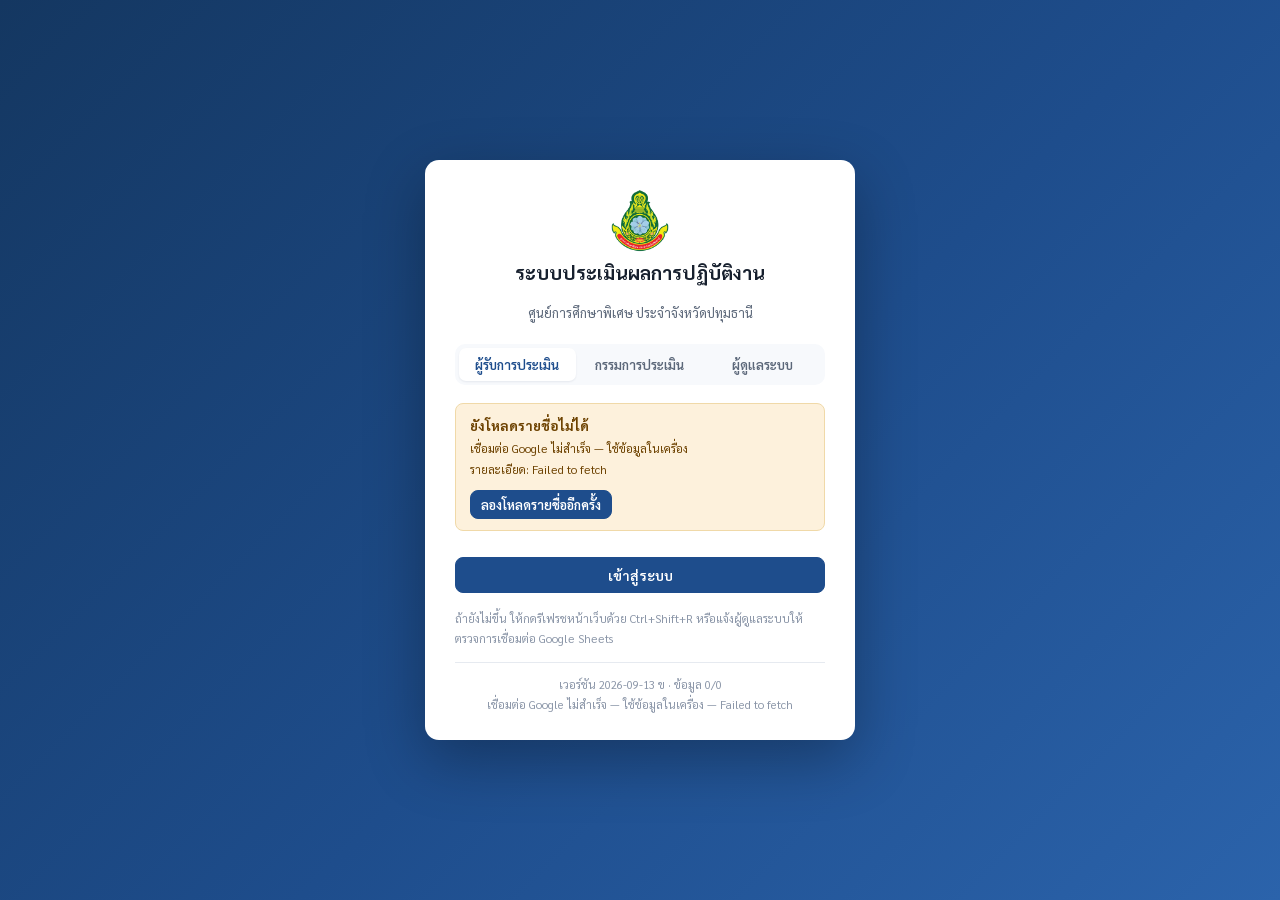
<file: index.html>
<!DOCTYPE html>
<html lang="th" dir="ltr">
<head>
<meta charset="UTF-8">
<meta name="viewport" content="width=device-width, initial-scale=1">
<title>ระบบประเมินผลการปฏิบัติงาน — ศูนย์การศึกษาพิเศษ ประจำจังหวัดปทุมธานี</title>
<link rel="icon" href="logo.png">
<link href="https://fonts.googleapis.com/css2?family=Sarabun:wght@400;600;700&display=swap" rel="stylesheet">
<link rel="stylesheet" href="css/app.css?v=6">
<link rel="stylesheet" href="css/print.css?v=6">
</head>
<body>

<!-- ระหว่างโหลดข้อมูลจาก Google Sheets — กันไม่ให้เห็นหน้าขาวเปล่า ๆ -->
<div id="boot" style="position:fixed;inset:0;z-index:120;background:linear-gradient(135deg,#143761,#1e4d8c 55%,#2b63ab);
     display:flex;align-items:center;justify-content:center;flex-direction:column;gap:14px;color:#fff;
     font-family:'Sarabun','TH Sarabun New',sans-serif;text-align:center;padding:20px">
  <img src="logo.png" alt="" style="width:64px;height:64px;object-fit:contain" onerror="this.style.display='none'">
  <div style="font-size:17px;font-weight:700">ระบบประเมินผลการปฏิบัติงาน</div>
  <div id="boot-msg" style="font-size:14px;color:#bcd0ec">กำลังโหลดข้อมูลจาก Google Sheets…</div>
  <div id="boot-slow" style="display:none;font-size:13px;color:#f3d8a0;max-width:340px;line-height:1.7">
    ใช้เวลานานกว่าปกติ — หากค้างอยู่นาน ให้กดรีเฟรชหน้าเว็บ (Ctrl+Shift+R)
  </div>
</div>
<script>
  /* ถ้าโหลดนานผิดปกติ ให้ขึ้นคำแนะนำ แทนที่จะปล่อยให้ผู้ใช้มองจอนิ่ง ๆ */
  setTimeout(function () {
    var el = document.getElementById('boot-slow');
    if (el && document.getElementById('boot')) el.style.display = 'block';
  }, 8000);
</script>

<!-- ==================== หน้าเข้าสู่ระบบ ==================== -->
<div class="login-screen" id="login-screen" style="display:none">
  <div class="login-card">
    <div class="logo">
      <img src="logo.png" alt="ตราหน่วยงาน" onerror="this.style.display='none'">
      <h1>ระบบประเมินผลการปฏิบัติงาน</h1>
    </div>
    <div class="sub" id="login-org">ศูนย์การศึกษาพิเศษ ประจำจังหวัดปทุมธานี</div>

    <div class="role-tabs" id="role-tabs">
      <button class="role-tab active" data-role="evaluatee">ผู้รับการประเมิน</button>
      <button class="role-tab" data-role="evaluator">กรรมการประเมิน</button>
      <button class="role-tab" data-role="admin">ผู้ดูแลระบบ</button>
    </div>

    <form id="login-form" autocomplete="on">
      <div id="login-fields"></div>
      <div class="login-err" id="login-err"></div>
      <button class="btn btn-primary" type="submit" style="width:100%;margin-top:6px">เข้าสู่ระบบ</button>
    </form>

    <div class="small" style="margin-top:16px;color:#8b96a8;line-height:1.7" id="login-hint"></div>
  </div>
</div>

<!-- ==================== ตัวระบบ ==================== -->
<div class="app" id="app" style="display:none">

  <aside class="sidebar" id="sidebar">
    <div class="sidebar-brand">
      <img src="logo.png" alt="" onerror="this.style.display='none'">
      <div>
        <div class="t1">ระบบประเมินผลการปฏิบัติงาน</div>
        <div class="t2" id="brand-org">ศูนย์การศึกษาพิเศษ ปทุมธานี</div>
      </div>
    </div>
    <nav class="sidebar-nav" id="nav"></nav>
    <div class="sidebar-foot">
      <div class="who" id="me-name">—</div>
      <div class="role" id="me-role">—</div>
      <div class="sync" id="sync-state"><span class="dot"></span><span class="txt">เก็บข้อมูลในเครื่องนี้</span></div>
      <button class="btn btn-sm" style="width:100%;margin-top:10px" onclick="App.logout()">ออกจากระบบ</button>
    </div>
  </aside>

  <div class="main">
    <header class="topbar">
      <button class="btn btn-sm menu-toggle" onclick="document.getElementById('sidebar').classList.toggle('open')">☰</button>
      <div>
        <h1 id="page-title">—</h1>
        <div class="sub" id="page-sub"></div>
      </div>
      <div class="spacer"></div>
      <div class="sub" id="page-actions"></div>
    </header>
    <div class="content" id="page"></div>
  </div>
</div>

<div class="toast-wrap" id="toasts"></div>
<div id="modal-host"></div>

<script src="js/config.js?v=12"></script>
<script src="js/forms.js?v=12"></script>
<script src="js/store.js?v=12"></script>
<script src="js/print.js?v=12"></script>
<script src="js/app.js?v=12"></script>
</body>
</html>
</file>
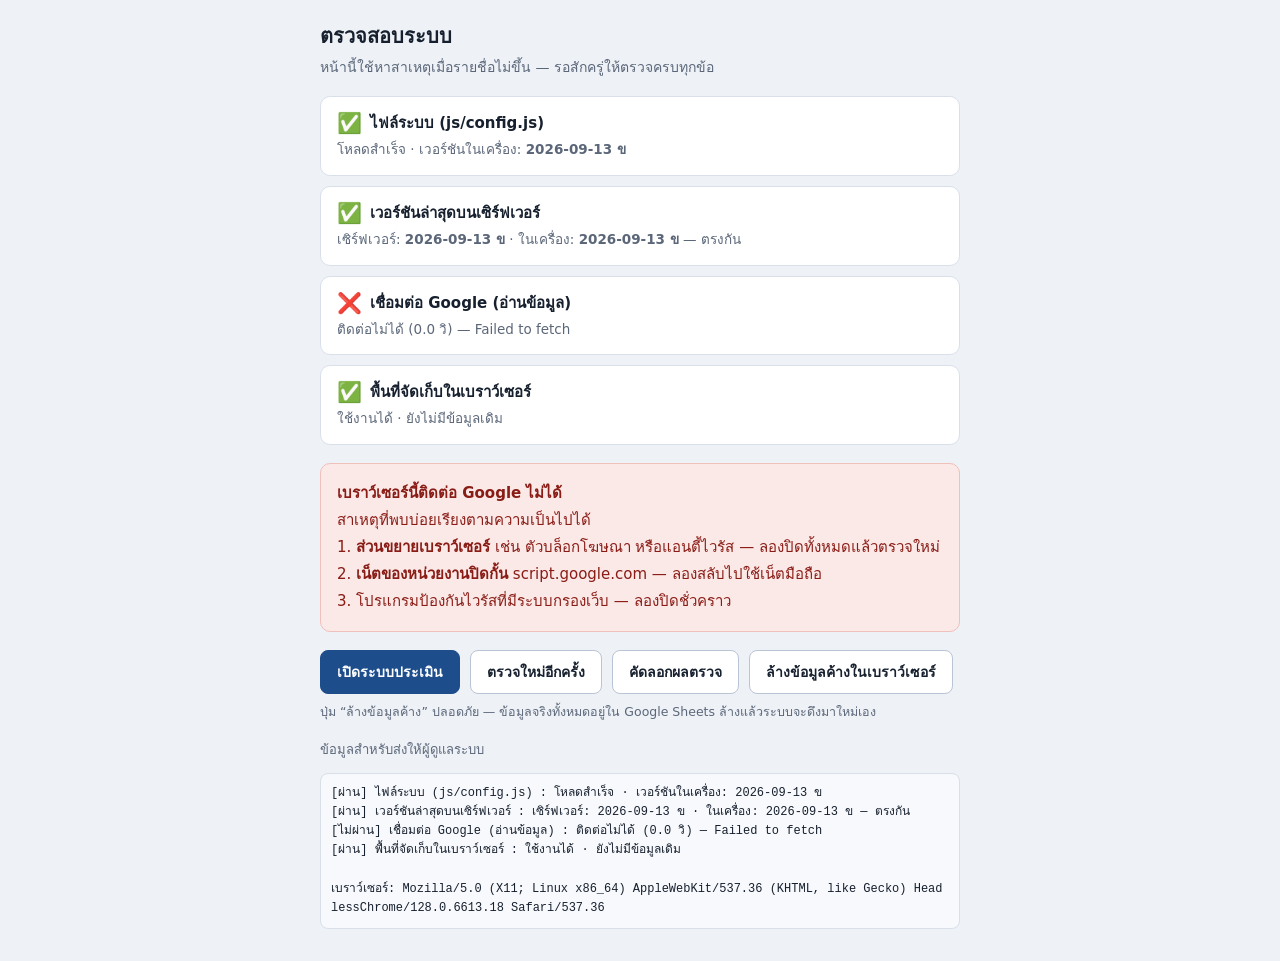
<file: check.html>
<!DOCTYPE html>
<html lang="th">
<head>
<meta charset="UTF-8">
<meta name="viewport" content="width=device-width, initial-scale=1">
<title>ตรวจสอบระบบ — ระบบประเมินผลการปฏิบัติงาน</title>
<style>
  body { margin:0; padding:20px; background:#eef1f6; color:#17202e;
         font-family:'Sarabun','TH Sarabun New','Leelawadee UI',system-ui,sans-serif; line-height:1.6; }
  .wrap { max-width:640px; margin:0 auto; }
  h1 { font-size:20px; margin:0 0 4px; }
  .sub { color:#5b6779; font-size:14px; margin-bottom:18px; }
  .row { background:#fff; border:1px solid #d9e0ea; border-radius:10px;
         padding:14px 16px; margin-bottom:10px; }
  .row .t { font-weight:700; font-size:15px; display:flex; align-items:center; gap:8px; }
  .row .d { font-size:13.5px; color:#5b6779; margin-top:4px; word-break:break-all; }
  .ic { font-size:20px; line-height:1; }
  .ok { color:#16794a; } .bad { color:#b3261e; } .wait { color:#a86500; }
  .verdict { border-radius:10px; padding:16px; margin:18px 0; font-size:15px; line-height:1.8; }
  .v-ok { background:#e3f4ec; border:1px solid #a9d9c2; color:#0f5c37; }
  .v-bad { background:#fbe9e7; border:1px solid #f0c0bb; color:#8a1c16; }
  .v-wait { background:#fdf1dc; border:1px solid #f0d9a8; color:#6d4200; }
  button { font-family:inherit; font-size:14px; font-weight:600; padding:10px 16px;
           border-radius:8px; border:1px solid #1e4d8c; background:#1e4d8c; color:#fff; cursor:pointer; }
  button.alt { background:#fff; color:#17202e; border-color:#b9c4d4; }
  .btns { display:flex; gap:10px; flex-wrap:wrap; margin-top:16px; }
  pre { background:#f7f9fc; border:1px solid #d9e0ea; border-radius:8px; padding:10px;
        font-size:12px; overflow-x:auto; white-space:pre-wrap; word-break:break-all; }
</style>
</head>
<body>
<div class="wrap">
  <h1>ตรวจสอบระบบ</h1>
  <div class="sub">หน้านี้ใช้หาสาเหตุเมื่อรายชื่อไม่ขึ้น — รอสักครู่ให้ตรวจครบทุกข้อ</div>

  <div id="rows"></div>
  <div id="verdict"></div>

  <div class="btns">
    <button onclick="location.href='index.html?v='+Date.now()">เปิดระบบประเมิน</button>
    <button class="alt" onclick="location.reload()">ตรวจใหม่อีกครั้ง</button>
    <button class="alt" onclick="copyAll()">คัดลอกผลตรวจ</button>
    <button class="alt" onclick="resetLocal()">ล้างข้อมูลค้างในเบราว์เซอร์</button>
  </div>
  <div style="font-size:12.5px;color:#5b6779;margin-top:8px">
    ปุ่ม “ล้างข้อมูลค้าง” ปลอดภัย — ข้อมูลจริงทั้งหมดอยู่ใน Google Sheets
    ล้างแล้วระบบจะดึงมาใหม่เอง
  </div>

  <div style="margin-top:18px">
    <div style="font-size:13px;color:#5b6779;margin-bottom:6px">ข้อมูลสำหรับส่งให้ผู้ดูแลระบบ</div>
    <pre id="dump">กำลังตรวจ…</pre>
  </div>
</div>

<script src="js/config.js?c=1"></script>
<script>
var results = [];

function add(name, state, detail) {
  results.push({ name: name, state: state, detail: detail });
  render();
}

function render() {
  var icons = { ok: '✅', bad: '❌', wait: '⏳' };
  document.getElementById('rows').innerHTML = results.map(function (r) {
    return '<div class="row"><div class="t"><span class="ic ' + r.state + '">' +
      icons[r.state] + '</span>' + r.name + '</div>' +
      '<div class="d">' + r.detail + '</div></div>';
  }).join('');

  document.getElementById('dump').textContent = results.map(function (r) {
    return (r.state === 'ok' ? '[ผ่าน] ' : r.state === 'bad' ? '[ไม่ผ่าน] ' : '[รอ] ') +
      r.name + ' : ' + r.detail.replace(/<[^>]+>/g, '');
  }).join('\n') + '\n\nเบราว์เซอร์: ' + navigator.userAgent;
}

function verdict(cls, html) {
  document.getElementById('verdict').innerHTML = '<div class="verdict v-' + cls + '">' + html + '</div>';
}

function resetLocal() {
  if (!confirm('ล้างข้อมูลที่ค้างอยู่ในเบราว์เซอร์นี้?\n\nข้อมูลจริงอยู่ใน Google Sheets จะไม่หายไปไหน\nระบบจะดึงมาใหม่ทั้งหมด')) return;
  try {
    var keys = [];
    for (var i = 0; i < localStorage.length; i++) keys.push(localStorage.key(i));
    for (var j = 0; j < keys.length; j++) {
      if (keys[j] && keys[j].indexOf('pa_') === 0) localStorage.removeItem(keys[j]);
    }
    sessionStorage.clear();
    if (window.indexedDB && indexedDB.deleteDatabase) indexedDB.deleteDatabase('pa_eval_files');
  } catch (e) { alert('ล้างไม่สำเร็จ: ' + e.message); return; }
  alert('ล้างเรียบร้อย กำลังเปิดระบบใหม่');
  location.href = 'index.html?v=' + Date.now();
}

function copyAll() {
  var t = document.getElementById('dump').textContent;
  if (navigator.clipboard) navigator.clipboard.writeText(t).then(function () { alert('คัดลอกแล้ว'); });
  else alert('กรุณาเลือกข้อความในกล่องด้านล่างแล้วคัดลอกเอง');
}

/* ---------- เริ่มตรวจ ---------- */

(function run() {
  /* 1. ไฟล์โค้ดโหลดครบไหม */
  if (typeof APP_VERSION === 'undefined') {
    add('ไฟล์ระบบ (js/config.js)', 'bad', 'โหลดไม่สำเร็จ — เบราว์เซอร์อาจบล็อกไฟล์ หรือเน็ตมีปัญหา');
    verdict('bad', '<b>ไฟล์ของระบบโหลดไม่ได้</b><br>' +
      'มักเกิดจากส่วนขยายเบราว์เซอร์ (ตัวบล็อกโฆษณา / แอนตี้ไวรัส) บล็อกไว้ ' +
      'หรือเน็ตของหน่วยงานปิดกั้น<br>ลองปิดส่วนขยายทั้งหมด แล้วกด “ตรวจใหม่อีกครั้ง”');
    return;
  }
  add('ไฟล์ระบบ (js/config.js)', 'ok', 'โหลดสำเร็จ · เวอร์ชันในเครื่อง: <b>' + APP_VERSION + '</b>');

  /* 2. เวอร์ชันบนเซิร์ฟเวอร์ */
  add('เวอร์ชันล่าสุดบนเซิร์ฟเวอร์', 'wait', 'กำลังตรวจ…');
  fetch('version.json?t=' + Date.now(), { cache: 'no-store' })
    .then(function (r) { return r.json(); })
    .then(function (j) {
      var same = j.version === APP_VERSION;
      results[1] = {
        name: 'เวอร์ชันล่าสุดบนเซิร์ฟเวอร์', state: same ? 'ok' : 'bad',
        detail: 'เซิร์ฟเวอร์: <b>' + j.version + '</b> · ในเครื่อง: <b>' + APP_VERSION + '</b>' +
          (same ? ' — ตรงกัน' : ' — <b>ไม่ตรงกัน แปลว่าเบราว์เซอร์ใช้ไฟล์เก่าที่ค้างอยู่</b>')
      };
      render();
      if (!same) {
        verdict('bad', '<b>เบราว์เซอร์ยังใช้ไฟล์เก่าที่ค้างในหน่วยความจำ</b><br>' +
          'วิธีแก้: กด <b>Ctrl+Shift+Delete</b> → เลือก “รูปภาพและไฟล์ที่แคชไว้” → ล้างข้อมูล ' +
          'แล้วเปิดหน้านี้ใหม่');
      }
      step3();
    })['catch'](function (e) {
      results[1] = { name: 'เวอร์ชันล่าสุดบนเซิร์ฟเวอร์', state: 'bad', detail: 'อ่านไม่ได้: ' + e.message };
      render(); step3();
    });
})();

/* 3. ต่อ Google Apps Script ได้ไหม */
function step3() {
  add('เชื่อมต่อ Google (อ่านข้อมูล)', 'wait', 'กำลังติดต่อ… อาจใช้เวลา 5–15 วินาที');
  var idx = results.length - 1;
  var t0 = Date.now();

  fetch(DEFAULT_GS_URL, {
    method: 'POST',
    headers: { 'Content-Type': 'text/plain;charset=utf-8' },
    body: JSON.stringify({ action: 'pull', key: DEFAULT_GS_KEY || '' }),
    redirect: 'follow'
  })
    .then(function (r) { return r.text(); })
    .then(function (txt) {
      var sec = ((Date.now() - t0) / 1000).toFixed(1);
      var j;
      try { j = JSON.parse(txt); } catch (e) {
        var match = txt.match(/<div[^>]*style="[^"]*monospace[^"]*"[^>]*>([\s\S]*?)<\/div>/i) ||
                    txt.match(/<title>([\s\S]*?)<\/title>/i);
        var cleanMsg = match ? match[1].replace(/<[^>]+>/g, ' ').replace(/\s+/g, ' ').trim() : '';
        results[idx] = { name: 'เชื่อมต่อ Google (อ่านข้อมูล)', state: 'bad',
          detail: 'เซิร์ฟเวอร์แจ้ง (' + sec + ' วิ): ' + (cleanMsg || 'ตอบกลับผิดรูปแบบ: ' + txt.slice(0, 100)) };
        render();
        if (cleanMsg.indexOf('doPost') !== -1 || cleanMsg.indexOf('ไม่พบฟังก์ชัน') !== -1 || cleanMsg.indexOf('Script function not found') !== -1) {
          verdict('bad', '<b>ไม่พบฟังก์ชัน doPost ใน Google Apps Script</b><br>' +
            'สาเหตุ: ใน Apps Script ยังไม่ได้วางโค้ดจาก <code>google_apps_script/Code.gs</code> หรือยังไม่ได้กด <b>Deploy เวอร์ชันใหม่</b><br>' +
            'วิธีแก้:<br>' +
            '1. เปิดโปรเจกต์ที่ <a href="https://script.google.com" target="_blank">script.google.com</a> ตรวจว่าวางโค้ดใน <code>Code.gs</code> ครบถ้วนแล้วกดบันทึก (Ctrl+S)<br>' +
            '2. กดปุ่มสีน้ำเงิน <b>Deploy (การปรับใช้)</b> → <b>Manage deployments (จัดการการปรับใช้)</b><br>' +
            '3. กดรูปดินสอ ✏️ (แก้ไข) ที่รายการ Web app<br>' +
            '4. ตรงช่อง <b>Version (เวอร์ชัน)</b> ให้เลือก <b>New version (เวอร์ชันใหม่)</b><br>' +
            '5. กด <b>Deploy (ปรับใช้)</b> แล้วกลับมาหน้านี้กด “ตรวจใหม่อีกครั้ง”');
        } else if (txt.indexOf('accounts.google.com') !== -1 || txt.indexOf('ServiceLogin') !== -1 ||
                   txt.indexOf('ไม่สามารถเปิดไฟล์ได้ในเวลานี้') !== -1 || txt.indexOf('unable to open the file') !== -1 ||
                   txt.indexOf('docs-drivelogo') !== -1) {
          verdict('bad', '<b>Google ปิดกั้นการเชื่อมต่อ (ติดสิทธิ์การเข้าถึง / บังคับล็อกอิน)</b><br>' +
            'สาเหตุ: ตอน Deploy ตั้งค่า <b>Who has access (ผู้มีสิทธิ์เข้าถึง)</b> ไม่ได้เป็น <b>Anyone (ทุกคน)</b> หรือ Execute as ไม่ได้เป็น Me<br><br>' +
            '<b>วิธีแก้ไข:</b><br>' +
            '1. เปิด <a href="https://script.google.com" target="_blank">script.google.com</a> ➔ กด <b>Deploy (การปรับใช้)</b> ➔ <b>Manage deployments (จัดการการปรับใช้)</b><br>' +
            '2. กดรูปดินสอ ✏️ (แก้ไข)<br>' +
            '3. ตรวจสอบ 2 ช่องนี้:<br>' +
            '&nbsp;&nbsp;&bull; <b>Execute as (ผู้ดำเนินการ):</b> ต้องเป็น <code>Me (ฉัน)</code><br>' +
            '&nbsp;&nbsp;&bull; <b>Who has access (ผู้มีสิทธิ์เข้าถึง):</b> ต้องเป็น <code>Anyone (ทุกคน)</code><br>' +
            '&nbsp;&nbsp;&bull; <b>Version (เวอร์ชัน):</b> เลือก <code>New version (เวอร์ชันใหม่)</code><br>' +
            '4. กด <b>Deploy (ปรับใช้)</b><br><br>' +
            '⚠️ <i>หมายเหตุ: หากช่อง Who has access ไม่มีตัวเลือก “Anyone” (มีแค่เฉพาะคนในองค์กร) แปลว่าใช้อีเมลโรงเรียน/องค์กรที่ติดนโยบายล็อกสิทธิ์ ให้สร้างโปรเจกต์ด้วย <b>Gmail ส่วนตัว (@gmail.com)</b> แทนครับ</i>');
        } else {
          verdict('bad', '<b>Google ตอบกลับผิดปกติ</b> (' + (cleanMsg || 'ไม่ใช่ JSON') + ')<br>อาจต้อง Deploy Web app ใหม่ แจ้งผู้ดูแลระบบ');
        }
        return;
      }
      if (!j.ok) {
        results[idx] = { name: 'เชื่อมต่อ Google (อ่านข้อมูล)', state: 'bad', detail: 'เซิร์ฟเวอร์แจ้ง: ' + j.error };
        render(); return;
      }
      var d = j.data;
      results[idx] = { name: 'เชื่อมต่อ Google (อ่านข้อมูล)', state: 'ok',
        detail: 'สำเร็จใน ' + sec + ' วินาที' };
      render();

      add('ข้อมูลที่ดึงมาได้', d.people.length ? 'ok' : 'bad',
        'ผู้รับการประเมิน <b>' + d.people.length + '</b> คน · ' +
        'กรรมการ <b>' + d.evaluators.length + '</b> คน · ' +
        'รอบการประเมิน <b>' + d.assignments.length + '</b> รายการ');

      if (d.people.length) {
        verdict('ok', '<b>ทุกอย่างปกติ</b><br>' +
          'เบราว์เซอร์นี้ใช้งานระบบได้ กดปุ่ม “เปิดระบบประเมิน” ด้านล่างได้เลย<br>' +
          'ถ้ากดแล้วรายชื่อยังไม่ขึ้น ให้แจ้งผู้ดูแลระบบพร้อมส่งข้อความในกล่องด้านล่าง');
      } else {
        verdict('bad', '<b>เชื่อมต่อได้ แต่ไม่มีรายชื่อในฐานข้อมูล</b><br>แจ้งผู้ดูแลระบบให้ตรวจ Google Sheets');
      }
    })
    ['catch'](function (e) {
      var sec = ((Date.now() - t0) / 1000).toFixed(1);
      results[idx] = { name: 'เชื่อมต่อ Google (อ่านข้อมูล)', state: 'bad',
        detail: 'ติดต่อไม่ได้ (' + sec + ' วิ) — ' + e.message };
      render();
      verdict('bad', '<b>เบราว์เซอร์นี้ติดต่อ Google ไม่ได้</b><br>' +
        'สาเหตุที่พบบ่อยเรียงตามความเป็นไปได้<br>' +
        '1. <b>ส่วนขยายเบราว์เซอร์</b> เช่น ตัวบล็อกโฆษณา หรือแอนตี้ไวรัส — ลองปิดทั้งหมดแล้วตรวจใหม่<br>' +
        '2. <b>เน็ตของหน่วยงานปิดกั้น</b> script.google.com — ลองสลับไปใช้เน็ตมือถือ<br>' +
        '3. โปรแกรมป้องกันไวรัสที่มีระบบกรองเว็บ — ลองปิดชั่วคราว');
    });
}

/* 4. พื้นที่จัดเก็บในเบราว์เซอร์ */
setTimeout(function () {
  try {
    localStorage.setItem('pa_test', '1');
    localStorage.removeItem('pa_test');
    var db = localStorage.getItem('pa_eval_db_v1');
    var ses = localStorage.getItem('pa_eval_session_v1');
    var n = 0;
    if (db) { try { n = (JSON.parse(db).people || []).length; } catch (e) {} }
    add('พื้นที่จัดเก็บในเบราว์เซอร์', 'ok',
      'ใช้งานได้' +
      (db ? ' · มีข้อมูลเดิมค้างอยู่ ' + Math.round(db.length / 1024) + ' KB (รายชื่อ ' + n + ' คน)'
          : ' · ยังไม่มีข้อมูลเดิม') +
      (ses ? '<br><b>พบการเข้าสู่ระบบค้างไว้</b> — ระบบจะข้ามหน้าเลือกชื่อไปหน้าใช้งานเลย ' +
             'ถ้าไม่ต้องการ ให้กด “ล้างข้อมูลค้างในเบราว์เซอร์”' : ''));
  } catch (e) {
    add('พื้นที่จัดเก็บในเบราว์เซอร์', 'bad',
      'ใช้ไม่ได้: ' + e.message + ' — เบราว์เซอร์อาจปิดกั้นคุกกี้/ที่เก็บข้อมูลของเว็บนี้');
  }
}, 500);
</script>
</body>
</html>
</file>
<file: css/app.css>
/* =========================================================================
 * app.css — หน้าจอใช้งาน (ไม่เกี่ยวกับหน้าพิมพ์ ดู print.css)
 * ========================================================================= */

:root {
  --bg: #eef1f6;
  --surface: #ffffff;
  --surface-2: #f7f9fc;
  --border: #d9e0ea;
  --border-strong: #b9c4d4;
  --text: #17202e;
  --text-dim: #5b6779;
  --text-faint: #8b96a8;
  --brand: #1e4d8c;
  --brand-dark: #143761;
  --brand-soft: #e8effa;
  --accent: #b8860b;
  --ok: #16794a;
  --ok-soft: #e3f4ec;
  --warn: #a86500;
  --warn-soft: #fdf1dc;
  --danger: #b3261e;
  --danger-soft: #fbe9e7;
  --radius: 10px;
  --shadow: 0 1px 2px rgba(20, 40, 80, .06), 0 8px 24px rgba(20, 40, 80, .07);
  --shadow-sm: 0 1px 2px rgba(20, 40, 80, .08);
}

* { box-sizing: border-box; }

html, body {
  margin: 0; padding: 0;
  font-family: 'Sarabun', 'TH Sarabun New', 'Leelawadee UI', system-ui, sans-serif;
  background: var(--bg);
  color: var(--text);
  font-size: 15px;
  line-height: 1.6;
  -webkit-font-smoothing: antialiased;
}

h1, h2, h3, h4 { margin: 0; font-weight: 700; line-height: 1.35; }
p { margin: 0 0 .6em; }
a { color: var(--brand); }

/* ---------- layout ---------- */

.app { display: flex; min-height: 100vh; }

.sidebar {
  width: 268px; flex: 0 0 268px;
  background: var(--brand-dark);
  color: #dfe7f3;
  display: flex; flex-direction: column;
  position: sticky; top: 0; height: 100vh;
}

.sidebar-brand {
  display: flex; align-items: center; gap: 12px;
  padding: 18px 18px 16px;
  border-bottom: 1px solid rgba(255, 255, 255, .12);
}
.sidebar-brand img { width: 42px; height: 42px; object-fit: contain; border-radius: 8px; background: #fff; padding: 3px; }
.sidebar-brand .t1 { font-size: 14px; font-weight: 700; color: #fff; }
.sidebar-brand .t2 { font-size: 12px; color: #9fb4d4; }

.sidebar-nav { flex: 1; overflow-y: auto; padding: 12px 10px; }
.nav-group-label {
  font-size: 11px; letter-spacing: .06em; text-transform: uppercase;
  color: #7f95b8; padding: 12px 10px 6px; font-weight: 600;
}
.nav-item {
  display: flex; align-items: center; gap: 10px;
  padding: 9px 12px; border-radius: 8px;
  color: #cfdcef; cursor: pointer; font-size: 14.5px;
  border: none; background: none; width: 100%; text-align: left;
  font-family: inherit;
}
.nav-item:hover { background: rgba(255, 255, 255, .08); color: #fff; }
.nav-item.active { background: #2b63ab; color: #fff; font-weight: 600; }
.nav-item .ico { width: 18px; height: 18px; flex: 0 0 18px; opacity: .9; }
.nav-item .badge-count {
  margin-inline-start: auto; background: var(--accent); color: #fff;
  border-radius: 999px; font-size: 11px; padding: 1px 7px; font-weight: 700;
}

.sidebar-foot {
  border-top: 1px solid rgba(255, 255, 255, .12);
  padding: 12px 14px; font-size: 13px;
}
.sidebar-foot .who { color: #fff; font-weight: 600; }
.sidebar-foot .role { color: #9fb4d4; font-size: 12px; }
.sidebar-foot .sync { margin-top: 8px; font-size: 11.5px; color: #9fb4d4; display: flex; align-items: center; gap: 6px; }
.sync .dot { width: 7px; height: 7px; border-radius: 50%; background: #7f95b8; }
.sync.cloud .dot { background: #4ade80; }

.main { flex: 1; min-width: 0; display: flex; flex-direction: column; }

.topbar {
  background: var(--surface); border-bottom: 1px solid var(--border);
  padding: 14px 26px; display: flex; align-items: center; gap: 16px;
  position: sticky; top: 0; z-index: 20;
}
.topbar h1 { font-size: 19px; }
.topbar .sub { font-size: 13px; color: var(--text-dim); }
.topbar .spacer { flex: 1; }

.content { padding: 22px 26px 60px; max-width: 1180px; width: 100%; }

.menu-toggle { display: none; }

/* ---------- cards, tables, forms ---------- */

.card {
  background: var(--surface); border: 1px solid var(--border);
  border-radius: var(--radius); box-shadow: var(--shadow-sm);
  margin-bottom: 18px; overflow: hidden;
}
.card-head {
  padding: 14px 18px; border-bottom: 1px solid var(--border);
  display: flex; align-items: center; gap: 12px; background: var(--surface-2);
}
.card-head h2 { font-size: 16px; }
.card-head .sub { font-size: 12.5px; color: var(--text-dim); font-weight: 400; }
.card-head .spacer { flex: 1; }
.card-body { padding: 18px; }
.card-body.tight { padding: 0; }

.grid { display: grid; gap: 16px; }
.grid-2 { grid-template-columns: repeat(2, minmax(0, 1fr)); }
.grid-3 { grid-template-columns: repeat(3, minmax(0, 1fr)); }
.grid-4 { grid-template-columns: repeat(4, minmax(0, 1fr)); }

.field { display: flex; flex-direction: column; gap: 5px; margin-bottom: 14px; }
.field label { font-size: 13px; font-weight: 600; color: var(--text-dim); }
.field .hint { font-size: 12px; color: var(--text-faint); }

input[type=text], input[type=password], input[type=number], input[type=date],
input[type=email], select, textarea {
  font-family: inherit; font-size: 14.5px; color: var(--text);
  padding: 8px 11px; border: 1px solid var(--border-strong);
  border-radius: 8px; background: #fff; width: 100%;
}
input:focus, select:focus, textarea:focus {
  outline: 2px solid var(--brand-soft); border-color: var(--brand);
}
textarea { min-height: 84px; resize: vertical; }
input:disabled, select:disabled, textarea:disabled { background: #f1f4f8; color: var(--text-faint); }

.btn {
  display: inline-flex; align-items: center; gap: 7px; justify-content: center;
  font-family: inherit; font-size: 14px; font-weight: 600;
  padding: 8px 15px; border-radius: 8px; cursor: pointer;
  border: 1px solid var(--border-strong); background: #fff; color: var(--text);
  transition: background .12s, border-color .12s;
}
.btn:hover { background: var(--surface-2); }
.btn-primary { background: var(--brand); border-color: var(--brand); color: #fff; }
.btn-primary:hover { background: var(--brand-dark); }
.btn-ok { background: var(--ok); border-color: var(--ok); color: #fff; }
.btn-ok:hover { filter: brightness(.93); }
.btn-danger { background: #fff; border-color: #e3b7b3; color: var(--danger); }
.btn-danger:hover { background: var(--danger-soft); }
.btn-sm { padding: 5px 10px; font-size: 13px; }
.btn:disabled { opacity: .5; cursor: not-allowed; }
.btn-row { display: flex; gap: 10px; flex-wrap: wrap; align-items: center; }

table.data { width: 100%; border-collapse: collapse; font-size: 14px; }
table.data th, table.data td { padding: 9px 12px; text-align: left; border-bottom: 1px solid var(--border); }
table.data th {
  background: var(--surface-2); font-weight: 600; font-size: 13px;
  color: var(--text-dim); white-space: nowrap;
}
table.data tbody tr:hover { background: #fafcff; }
table.data td.num, table.data th.num { text-align: center; font-variant-numeric: tabular-nums; }
.table-wrap { overflow-x: auto; }

.tag {
  display: inline-block; padding: 2px 9px; border-radius: 999px;
  font-size: 12px; font-weight: 600; border: 1px solid transparent;
}
.tag-ok { background: var(--ok-soft); color: var(--ok); }
.tag-warn { background: var(--warn-soft); color: var(--warn); }
.tag-danger { background: var(--danger-soft); color: var(--danger); }
.tag-info { background: var(--brand-soft); color: var(--brand); }
.tag-mute { background: #eef1f6; color: var(--text-dim); }

.empty {
  text-align: center; padding: 44px 20px; color: var(--text-faint); font-size: 14px;
}

.kpi { display: grid; grid-template-columns: repeat(4, minmax(0, 1fr)); gap: 14px; margin-bottom: 18px; }
.kpi .box {
  background: var(--surface); border: 1px solid var(--border);
  border-radius: var(--radius); padding: 14px 16px; box-shadow: var(--shadow-sm);
}
.kpi .box .label { font-size: 12.5px; color: var(--text-dim); }
.kpi .box .value { font-size: 26px; font-weight: 700; line-height: 1.2; margin-top: 2px; }
.kpi .box .foot { font-size: 12px; color: var(--text-faint); }

.notice {
  border-radius: 8px; padding: 11px 14px; font-size: 13.5px;
  border: 1px solid var(--border); background: var(--surface-2); margin-bottom: 16px;
}
.notice-info { background: var(--brand-soft); border-color: #c3d6f0; color: #14396b; }
.notice-warn { background: var(--warn-soft); border-color: #f0d9a8; color: #6d4200; }
.notice-danger { background: var(--danger-soft); border-color: #f0c0bb; color: #8a1c16; }

/* ---------- login ---------- */

.login-screen {
  position: fixed; inset: 0; z-index: 100;
  background: linear-gradient(135deg, #143761, #1e4d8c 55%, #2b63ab);
  display: flex; align-items: center; justify-content: center; padding: 20px;
}
.login-card {
  background: #fff; border-radius: 14px; box-shadow: 0 20px 60px rgba(0, 0, 0, .3);
  width: 100%; max-width: 430px; padding: 30px 30px 26px;
}
.login-card .logo { display: flex; flex-direction: column; align-items: center; gap: 8px; margin-bottom: 18px; }
.login-card .logo img { width: 62px; height: 62px; object-fit: contain; }
.login-card h1 { font-size: 19px; text-align: center; }
.login-card .sub { font-size: 13px; color: var(--text-dim); text-align: center; margin-bottom: 20px; }
.role-tabs { display: grid; grid-template-columns: repeat(3, 1fr); gap: 6px; background: var(--surface-2); padding: 4px; border-radius: 10px; margin-bottom: 18px; }
.role-tab {
  padding: 8px 4px; text-align: center; border-radius: 7px; cursor: pointer;
  font-size: 13px; font-weight: 600; color: var(--text-dim); border: none; background: none; font-family: inherit;
}
.role-tab.active { background: #fff; color: var(--brand); box-shadow: var(--shadow-sm); }
.login-err { color: var(--danger); font-size: 13px; min-height: 20px; }

/* ---------- modal ---------- */

.modal-back {
  position: fixed; inset: 0; background: rgba(15, 25, 45, .55);
  display: flex; align-items: flex-start; justify-content: center;
  padding: 40px 16px; z-index: 90; overflow-y: auto;
}
.modal {
  background: #fff; border-radius: 12px; width: 100%; max-width: 760px;
  box-shadow: 0 24px 70px rgba(0, 0, 0, .3);
}
.modal-head { padding: 16px 20px; border-bottom: 1px solid var(--border); display: flex; align-items: center; gap: 12px; }
.modal-head h2 { font-size: 17px; }
.modal-head .spacer { flex: 1; }
.modal-body { padding: 20px; max-height: 70vh; overflow-y: auto; }
.modal-foot { padding: 14px 20px; border-top: 1px solid var(--border); display: flex; gap: 10px; justify-content: flex-start; background: var(--surface-2); }
.icon-btn { border: none; background: none; cursor: pointer; font-size: 22px; line-height: 1; color: var(--text-dim); padding: 2px 6px; }

/* ---------- toast ---------- */

.toast-wrap { position: fixed; bottom: 20px; left: 20px; z-index: 200; display: flex; flex-direction: column; gap: 8px; }
.toast {
  background: #17202e; color: #fff; padding: 11px 16px; border-radius: 9px;
  font-size: 14px; box-shadow: 0 8px 26px rgba(0, 0, 0, .28); max-width: 380px;
}
.toast.ok { background: var(--ok); }
.toast.err { background: var(--danger); }

/* ---------- ตารางให้คะแนน ---------- */

.score-section { border: 1px solid var(--border); border-radius: var(--radius); margin-bottom: 18px; overflow: hidden; }
.score-section > header {
  background: var(--brand-soft); padding: 12px 16px; border-bottom: 1px solid var(--border);
}
.score-section > header .no { font-size: 12px; font-weight: 700; color: var(--brand); }
.score-section > header h3 { font-size: 15.5px; }
.score-section > header .meta { font-size: 12.5px; color: var(--text-dim); margin-top: 3px; }
.score-section > header .formula {
  font-size: 12.5px; color: var(--brand-dark); margin-top: 6px;
  background: #fff; display: inline-block; padding: 3px 10px; border-radius: 6px; border: 1px solid #c3d6f0;
}

table.score { width: 100%; border-collapse: collapse; font-size: 14px; }
table.score th, table.score td { border-bottom: 1px solid var(--border); padding: 8px 10px; vertical-align: top; }
table.score thead th { background: var(--surface-2); font-size: 12.5px; color: var(--text-dim); text-align: center; }
table.score th.item, table.score td.item { text-align: left; }
table.score td.no { width: 52px; color: var(--text-dim); font-size: 13px; white-space: nowrap; }
table.score td.detail-cell { padding-top: 0; }
table.score .detail { font-size: 12.5px; color: var(--text-dim); line-height: 1.5; }
table.score tr.group-row td {
  background: #eaf0f8; font-weight: 700; font-size: 14px; color: var(--brand-dark);
}
table.score td.opts { width: 210px; white-space: nowrap; text-align: center; }
table.score td.pts { width: 120px; text-align: center; }
table.score td.got { width: 70px; text-align: center; font-weight: 700; font-variant-numeric: tabular-nums; }

.lv { display: inline-flex; gap: 4px; }
.lv label {
  display: inline-flex; align-items: center; justify-content: center;
  width: 32px; height: 32px; border-radius: 7px; cursor: pointer;
  border: 1px solid var(--border-strong); font-size: 13.5px; font-weight: 600;
  color: var(--text-dim); background: #fff;
}
.lv input { position: absolute; opacity: 0; width: 0; height: 0; }
.lv input:checked + span { background: var(--brand); border-color: var(--brand); color: #fff; }
.lv span {
  display: inline-flex; align-items: center; justify-content: center;
  width: 32px; height: 32px; border-radius: 7px;
  border: 1px solid var(--border-strong); font-size: 13.5px; font-weight: 600;
  color: var(--text-dim); background: #fff;
}
.lv label:hover span { border-color: var(--brand); color: var(--brand); }

.pts-input { width: 78px; text-align: center; font-variant-numeric: tabular-nums; }
.pts-max { font-size: 12.5px; color: var(--text-faint); margin-inline-start: 5px; }

.section-total {
  display: flex; align-items: center; gap: 14px; justify-content: flex-start;
  padding: 11px 16px; background: var(--surface-2); border-top: 1px solid var(--border);
  font-size: 14px;
}
.section-total b { font-size: 16px; font-variant-numeric: tabular-nums; }

/* แถบสรุปคะแนนลอยด้านล่าง */
.score-bar {
  position: sticky; bottom: 0; z-index: 30;
  background: #fff; border-top: 2px solid var(--brand);
  padding: 12px 20px; display: flex; align-items: center; gap: 20px;
  box-shadow: 0 -6px 22px rgba(20, 40, 80, .1); flex-wrap: wrap;
}
.score-bar .big { font-size: 25px; font-weight: 700; color: var(--brand); font-variant-numeric: tabular-nums; }
.score-bar .lbl { font-size: 12.5px; color: var(--text-dim); }
.score-bar .spacer { flex: 1; }
.progress { height: 7px; background: #e4e9f1; border-radius: 99px; overflow: hidden; min-width: 160px; flex: 1; max-width: 300px; }
.progress > i { display: block; height: 100%; background: var(--brand); border-radius: 99px; transition: width .2s; }

/* ---------- อื่น ๆ ---------- */

.person-line { display: flex; align-items: center; gap: 10px; }
.avatar {
  width: 34px; height: 34px; border-radius: 50%; flex: 0 0 34px;
  background: var(--brand-soft); color: var(--brand);
  display: flex; align-items: center; justify-content: center;
  font-weight: 700; font-size: 13px;
}
.person-line .nm { font-weight: 600; }
.person-line .po { font-size: 12.5px; color: var(--text-dim); }

.file-row {
  display: flex; align-items: center; gap: 12px; padding: 10px 12px;
  border: 1px solid var(--border); border-radius: 9px; margin-bottom: 8px; background: var(--surface-2);
}
.file-row .nm { font-weight: 600; font-size: 14px; }
.file-row .mt { font-size: 12px; color: var(--text-dim); }
.file-row .spacer { flex: 1; }

.dropzone {
  border: 2px dashed var(--border-strong); border-radius: 10px;
  padding: 22px; text-align: center; color: var(--text-dim); cursor: pointer;
  background: var(--surface-2); font-size: 14px;
}
.dropzone:hover { border-color: var(--brand); color: var(--brand); background: var(--brand-soft); }

.toolbar { display: flex; gap: 10px; flex-wrap: wrap; align-items: center; margin-bottom: 14px; }
.toolbar input[type=text], .toolbar select { width: auto; min-width: 170px; }

.chk { display: inline-flex; align-items: center; gap: 7px; font-size: 14px; cursor: pointer; }
.chk input { width: 16px; height: 16px; }

.stepper { display: flex; gap: 6px; margin-bottom: 18px; flex-wrap: wrap; }
.stepper .step {
  display: flex; align-items: center; gap: 7px; padding: 7px 13px;
  border-radius: 999px; background: var(--surface); border: 1px solid var(--border);
  font-size: 13.5px; color: var(--text-dim); cursor: pointer;
}
.stepper .step.active { background: var(--brand); border-color: var(--brand); color: #fff; font-weight: 600; }
.stepper .step.done { border-color: var(--ok); color: var(--ok); }
.stepper .step .n {
  width: 20px; height: 20px; border-radius: 50%; background: rgba(0, 0, 0, .08);
  display: inline-flex; align-items: center; justify-content: center; font-size: 12px; font-weight: 700;
}
.stepper .step.active .n { background: rgba(255, 255, 255, .25); }

.desc-list { font-size: 13.5px; color: var(--text-dim); }
.desc-list div { display: flex; gap: 8px; padding: 3px 0; }
.desc-list b { color: var(--text); font-weight: 600; min-width: 130px; }

@media (max-width: 980px) {
  .grid-3, .grid-4 { grid-template-columns: repeat(2, minmax(0, 1fr)); }
  .kpi { grid-template-columns: repeat(2, minmax(0, 1fr)); }
}
@media (max-width: 760px) {
  .sidebar { position: fixed; left: 0; top: 0; z-index: 80; transform: translateX(-100%); transition: transform .2s; }
  .sidebar.open { transform: none; }
  .menu-toggle { display: inline-flex; }
  .grid-2, .grid-3, .grid-4 { grid-template-columns: 1fr; }
  .content { padding: 16px 14px 50px; }
  .topbar { padding: 12px 14px; }
}
</file>
<file: css/print.css>
/* =========================================================================
 * print.css — แบบฟอร์มราชการสำหรับพิมพ์ / Save as PDF
 * ใช้ทั้งตอนดูตัวอย่างบนจอ (.preview-stage) และตอนสั่งพิมพ์
 * ========================================================================= */

/* ---------- ตัวกระดาษ ---------- */

.sheet {
  background: #fff;
  color: #000;
  font-family: 'Sarabun', 'TH Sarabun New', 'Leelawadee UI', serif;
  font-size: 13.2px;
  line-height: 1.45;
  width: 210mm;
  min-height: 297mm;
  padding: 15mm 15mm 15mm 20mm;   /* ขอบซ้ายกว้างกว่าไว้เย็บเล่ม (ซ้ายของหน้า = ท้ายบรรทัดไทย) */
  margin: 0 auto 14px;
  box-shadow: 0 2px 14px rgba(0, 0, 0, .16);
  position: relative;
  page-break-after: always;
  break-after: page;
}
.sheet:last-child { page-break-after: auto; break-after: auto; }

.preview-stage {
  background: #6b7688;
  padding: 20px 10px 30px;
  overflow-x: auto;
  border-radius: var(--radius, 10px);
}

/* ---------- ส่วนหัวเอกสาร ---------- */

.sheet .form-code {
  position: absolute; top: 8mm; left: 15mm;
  font-size: 13px; font-weight: 700;
}
.sheet .doc-head { text-align: center; margin-bottom: 8px; }
.sheet .doc-head .t1 { font-size: 15.5px; font-weight: 700; line-height: 1.5; }
.sheet .doc-head .t2 { font-size: 14px; font-weight: 600; line-height: 1.5; }
.sheet .doc-head .t3 { font-size: 13.2px; line-height: 1.5; }
.sheet .doc-head img.logo { width: 52px; height: 52px; object-fit: contain; margin-bottom: 4px; }

.sheet hr.rule { border: none; border-top: 1px solid #000; margin: 7px 0; }
.sheet hr.rule-thick { border: none; border-top: 1.6px solid #000; margin: 7px 0; }

/* ---------- บล็อกข้อมูล / เส้นประกรอก ---------- */

.sheet .sec-title {
  font-weight: 700; font-size: 13.8px; margin: 10px 0 5px;
}
.sheet .sec-title.boxed {
  background: #ececec; padding: 4px 8px; border: 1px solid #000;
}
.sheet .info-line { margin: 3px 0; }
.fill {
  display: inline-block; border-bottom: 1px dotted #444;
  min-width: 60px; padding: 0 4px; text-align: center;
}
.fill.grow { min-width: 140px; }
.fill.wide { min-width: 240px; }
.fill.full { display: block; width: 100%; }
.fill.blank { border-bottom-style: dotted; }

.chkbox {
  display: inline-block; width: 11px; height: 11px;
  border: 1px solid #000; margin-inline-end: 5px; vertical-align: -1px;
  text-align: center; line-height: 10px; font-size: 10px;
}
.chkbox.on::after { content: '✓'; font-weight: 700; }

/* ---------- ตารางในแบบฟอร์ม ---------- */

.sheet table.form {
  width: 100%; border-collapse: collapse; font-size: 12.6px; margin: 6px 0 10px;
}
.sheet table.form th, .sheet table.form td {
  border: 1px solid #000; padding: 3px 5px; vertical-align: top;
}
.sheet table.form th { text-align: center; font-weight: 700; background: #f0f0f0; }
.sheet table.form td.c { text-align: center; vertical-align: middle; }
.sheet table.form td.r { text-align: left; }
.sheet table.form td.num { text-align: center; font-variant-numeric: tabular-nums; vertical-align: middle; }
.sheet table.form tr.group td {
  font-weight: 700; background: #f7f7f7;
}
.sheet table.form tr.total td { font-weight: 700; background: #f0f0f0; }
.sheet table.form .idesc { font-size: 11.6px; color: #222; display: block; margin-top: 1px; }
.sheet table.form .mark { font-weight: 700; font-size: 13px; }

/* ---------- ลายเซ็น ---------- */

.sign-block { margin-top: 16px; text-align: center; font-size: 13px; line-height: 1.9; }
.sign-block.right { margin-inline-start: auto; width: 58%; }
.sign-grid { display: flex; gap: 24px; margin-top: 18px; }
.sign-grid > div { flex: 1; text-align: center; font-size: 12.8px; line-height: 1.9; }

.note-lines { margin: 4px 0 10px; }
.note-lines .ln { border-bottom: 1px dotted #555; height: 20px; }
.note-lines .filled { border-bottom: 1px dotted #555; min-height: 20px; padding: 1px 2px; }

.small { font-size: 11.6px; }
.center { text-align: center; }
.bold { font-weight: 700; }
.mt8 { margin-top: 8px; }
.mt14 { margin-top: 14px; }

/* กล่องคำชี้แจง */
.callout {
  border: 1px solid #000; padding: 7px 10px; font-size: 12.2px;
  margin: 8px 0 10px; line-height: 1.5;
}

/* แถบเครื่องมือเหนือหน้าพิมพ์ (ไม่พิมพ์ออกมา) */
.print-toolbar {
  display: flex; gap: 10px; align-items: center; flex-wrap: wrap;
  padding: 12px 16px; background: var(--surface, #fff);
  border: 1px solid var(--border, #d9e0ea); border-radius: 10px; margin-bottom: 14px;
}

/* =========================================================================
 * โหมดพิมพ์จริง
 * ========================================================================= */
@media print {
  @page {
    size: A4 portrait;
    margin: 0;
  }

  html, body {
    background: #fff !important;
    margin: 0 !important;
    padding: 0 !important;
  }

  /* ซ่อนทุกอย่างยกเว้นกระดาษ */
  .sidebar, .topbar, .print-toolbar, .toast-wrap, .modal-back,
  .login-screen, .score-bar, .no-print { display: none !important; }

  .app { display: block !important; }
  .main { display: block !important; }
  .content { padding: 0 !important; max-width: none !important; }
  .preview-stage { background: #fff !important; padding: 0 !important; overflow: visible !important; }

  .sheet {
    box-shadow: none !important;
    margin: 0 !important;
    width: 210mm !important;
    min-height: 0 !important;
    padding: 12mm 12mm 12mm 18mm !important;
  }

  .sheet table.form { page-break-inside: auto; }
  .sheet table.form tr { page-break-inside: avoid; break-inside: avoid; }
  .sheet table.form thead { display: table-header-group; }
  .sign-block, .sign-grid { page-break-inside: avoid; break-inside: avoid; }

  /* พิมพ์สีพื้นของหัวตารางออกมาด้วย */
  * { -webkit-print-color-adjust: exact !important; print-color-adjust: exact !important; }
}
</file>
